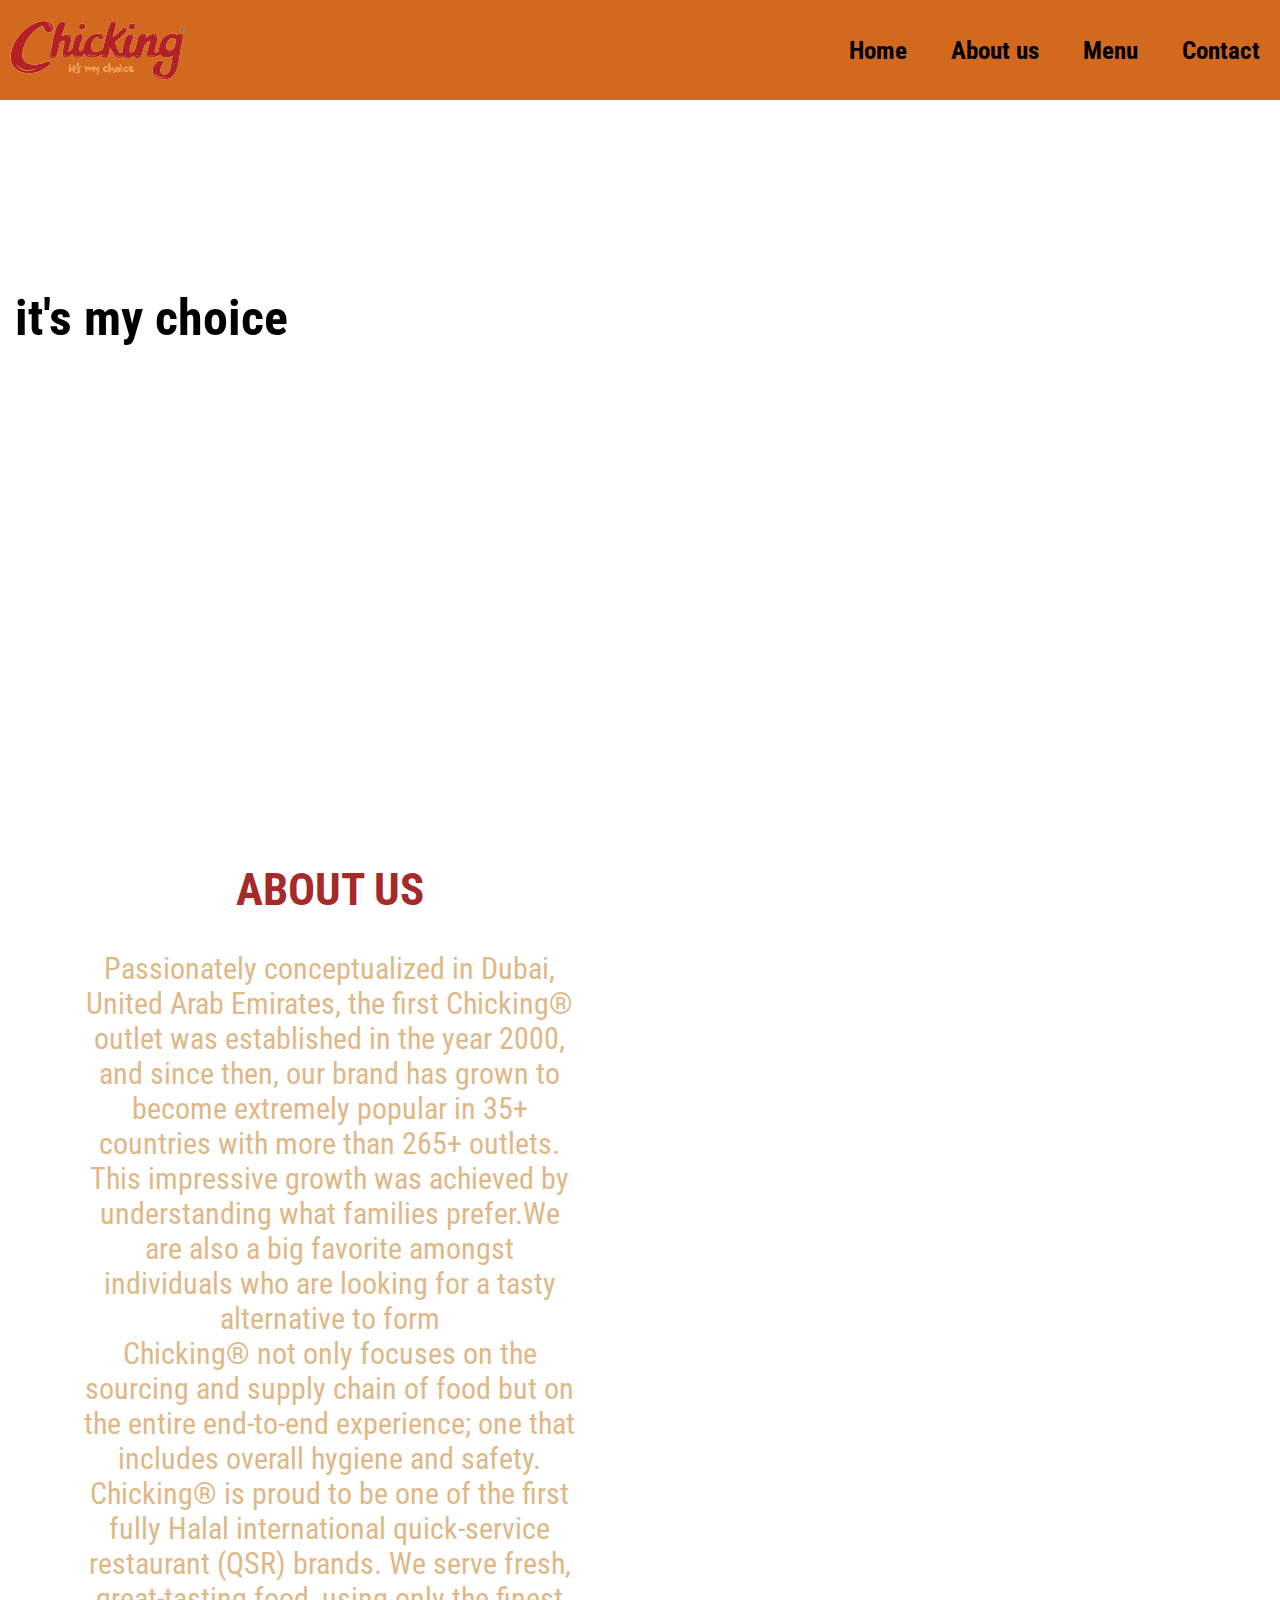
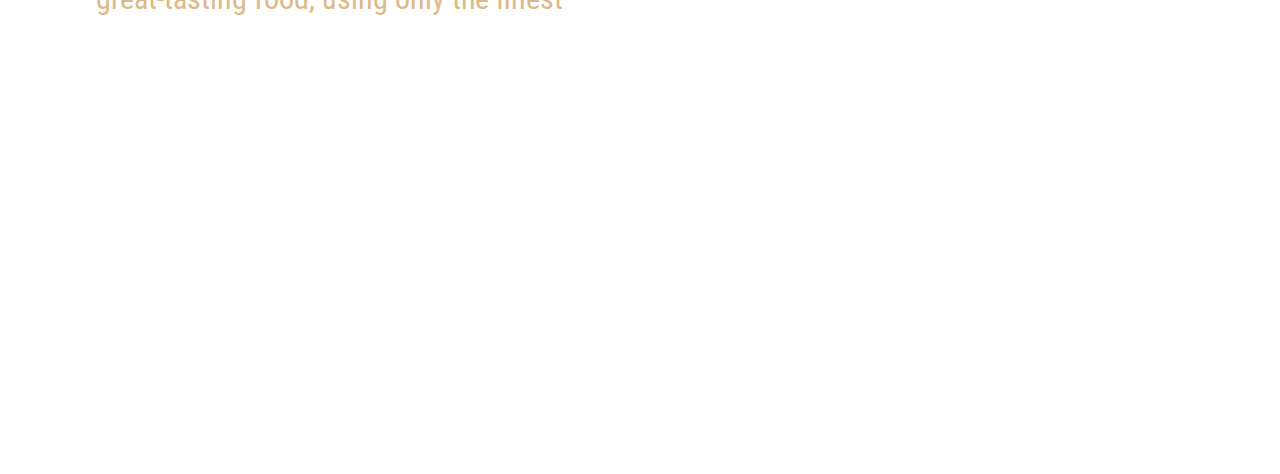
<file: index.html>
<!DOCTYPE html>
<html lang="en">
<head>
    <meta charset="UTF-8">
    <meta name="viewport" content="width=device-width, initial-scale=1.0">
    <title>Document</title>
    <link rel="stylesheet" href="./style.css">
    <!-- fonts -->
    <link rel="preconnect" href="https://fonts.googleapis.com">
    <link rel="preconnect" href="https://fonts.gstatic.com" crossorigin>
    <link href="https://fonts.googleapis.com/css2?family=Roboto+Condensed:wght@300&display=swap" rel="stylesheet">

<link rel="stylesheet" href="https://cdnjs.cloudflare.com/ajax/libs/font-awesome/6.4.0/css/all.min.css" integrity="sha512-iecdLmaskl7CVkqkXNQ/ZH/XLlvWZOJyj7Yy7tcenmpD1ypASozpmT/E0iPtmFIB46ZmdtAc9eNBvH0H/ZpiBw==" crossorigin="anonymous" referrerpolicy="no-referrer"/>
</head>
<body>
    <div class="container" id="container">
        <nav class="navbar">
            <img src="./gallery/logom-removebg-preview.png" alt="img">
            <ul>
                <li class="list"><a href="#container" class="link">Home</a></li>
                <li class="list"><a href="#aboutus" class="link">About us</a></li>
                <li class="list"><a href="./menu.html" class="link">Menu</a></li>
                <li class="list"><a href="#contact" class="link">Contact</a></li>
            </ul>
        </nav>
        <!-- ho me -->
        <section id="home">
            <div class="home">
                <p><br><br> Chicking <br><span id="choice">it's my choice</span></p>
                <!-- <img src="https://www.mashed.com/img/gallery/chicken-wings-are-more-nutritious-than-you-thought/l-intro-1605217268.jpg"  alt=""> -->

            </div>
        </section>
        <section id="aboutus">
            <div class="about-session">
                <div class="heading">
                    <h2> <br> ABOUT US</h2>
                    <P><br> Passionately conceptualized in Dubai, United Arab Emirates, the first Chicking® outlet was established  in the year 2000, and since then, our brand has grown to become extremely popular in 35+ countries with more than 265+ outlets. This impressive growth was achieved by understanding what families prefer.We are also a big favorite amongst individuals who are looking for a tasty alternative to form</P>
                    <p>Chicking® not only focuses on the sourcing and supply chain of food but on the entire end-to-end experience; one that includes overall hygiene and safety.  Chicking® is proud to be one of the first fully Halal international quick-service restaurant (QSR) brands. We serve fresh, great-tasting food, using only the finest</p>
                </div>
            </div>
        </section>

        <!-- contact -->
        <section id="contact">
            <div class="margin">
                <div class="map">
                    <iframe src="https://www.google.com/maps/embed?pb=!1m18!1m12!1m3!1d3929.2877229980663!2d76.29903017459466!3d9.993075073154715!2m3!1f0!2f0!3f0!3m2!1i1024!2i768!4f13.1!3m3!1m2!1s0x3b080dab1d23c133%3A0x3a21a05b65344fe4!2sChicking!5e0!3m2!1sen!2sin!4v1691738737221!5m2!1sen!2sin" width="100%" height="500" style="border:0;" allowfullscreen="" loading="lazy" referrerpolicy="no-referrer-when-downgrade"></iframe>
                </div>
                <!-- <div class="maroon-margin">
                    <h2><br> SUBSCRIBE</h2>
                    <br><br>
                    <p>Sign up to hear for special newsletter, and events.</p>
                    <br>
                    <input type="email"id="" placeholder="Email Address">
                    <button>SUBMIT</button>
                </div> -->
            </div>
        </section>
       
    </div>
</body>
</html>
</file>
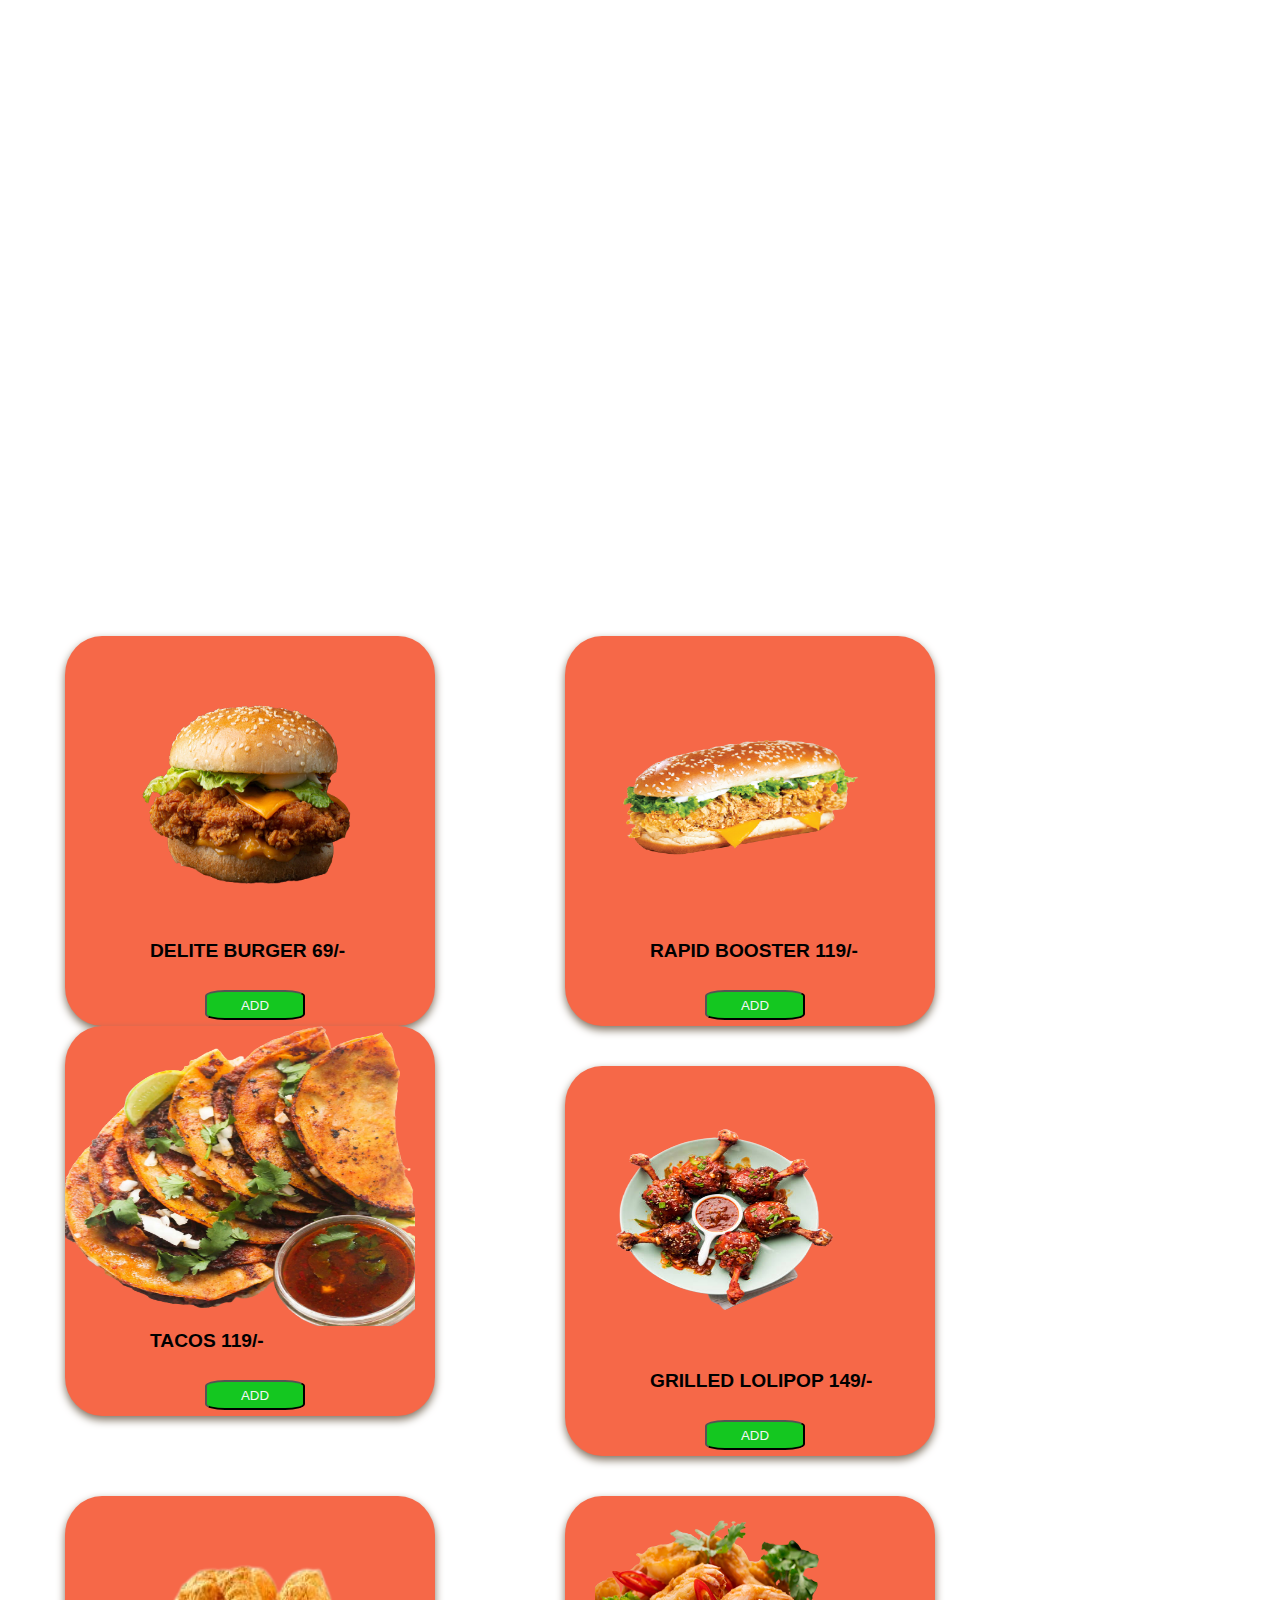
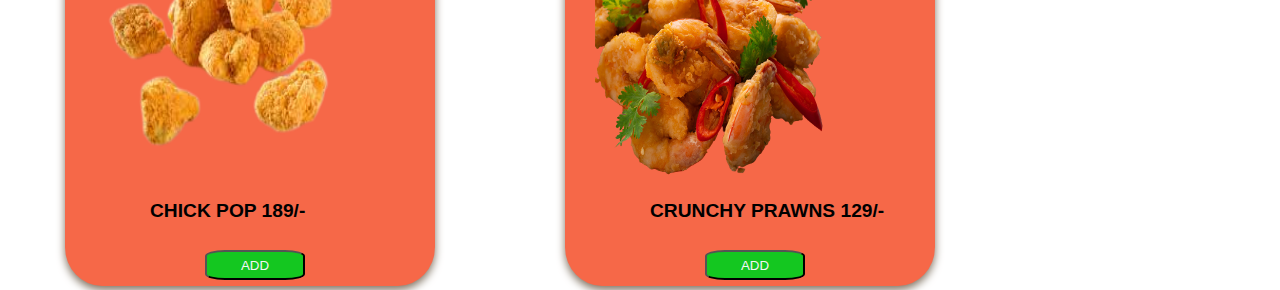
<file: menu.html>
<!DOCTYPE html>
<html lang="en">
<head>
    <meta charset="UTF-8">
    <meta name="viewport" content="width=device-width, initial-scale=1.0">
    <title>Document</title>
    <link rel="stylesheet" href="./style.css">
</head>
<body>
    <header></header>
    <div class="menu-details">
        <br><br>
        <div class="menu-icon">
            <img  height="300px" width="350px" src="./gallery/delite_burger_69-removebg-preview.png" alt="img">
            <label for="">DELITE BURGER 69/-</label><br><br>
            <button class="space">ADD </button>
        </div>
        <div class="menu-icon">
            <img  height="300px" width="350px" src="./gallery/RAPID_BOOSTER-removebg-preview.png" alt="img">
            <label for="">RAPID BOOSTER 119/-</label><br><br>
            <button class="space">ADD</button>
        </div>
        <div class="menu-icon">
            <img  height="300px" width="350px" src="./gallery/beef-birria-tacos-scaled-removebg-preview.png" alt="img">
            <label>TACOS 119/-</label><br><br>
            <button class="space">ADD</button>
        </div> <br><br>
        <div class="menu-icon" id="menu-icon2">
            <img  height="300px" width="250px" src="./gallery/grilled_lolipop-removebg-preview.png" alt="img">
            <label>GRILLED LOLIPOP 149/-</label><br><br>
            <button class="space">ADD</button>
        </div>
        <div class="menu-icon" id="menu-icon2">
            <img  height="300px" width="250px" src="./gallery/CHICKPOP-removebg-preview.png" alt="img">
            <label>CHICK POP 189/-</label><br><br>
            <button class="space">ADD</button>
        </div>
        <div class="menu-icon" id="menu-icon2">
            <img  height="300px" width="250px" src="./gallery/Thai-Crispy-Garlic-Prawns3-removebg-preview.png" alt="img">
            <label>CRUNCHY PRAWNS 129/-</label><br><br>
            <button class="space">ADD</button>
        </div>
    </div>
</section>
</body>
</html>
</file>
<file: style.css>
*{
    margin: 0px;
    padding: 0px;
    font-family: 'Roboto Condensed', sans-serif;
}

.container{
    width: 100%;
    height: 100vh;
    background-color: white;
    position: relative;
}

.navbar{
    display: flex;
    justify-content: space-between;
    align-items: center;
    height: 100px;
    width: 100%;
    background-color: chocolate;
}

.list{
    display: inline-block;
    list-style: none;
    margin: 10px 20px;
    font-size: 25px;
    font-weight: bold;

}

.link{
    text-decoration: none;
    color:black;

}

#choice{
    color: black;
    font-size: 50px;
}
.home p{
    background-image: url('https://www.mashed.com/img/gallery/chicken-wings-are-more-nutritious-than-you-thought/l-intro-1605217268.jpg');
    height: 680px;
    width: 2500px;
    background-repeat: no-repeat;
    font-size: 50px;
    font-weight: bold;
    color:white;
    padding: 15px;
    background-size: cover;
    }

.about-session{
    background-image: url('https://images7.alphacoders.com/132/1324477.png');
    background-repeat: no-repeat;
    height: 760px;
    width: 100%;
    display: grid;
    grid-template-columns: repeat(2,1fr);
    gap: 2rem;
}

.heading {
    text-align: center;
    color: burlywood ;
    font-size: 30px;
    height: 500px;
    width: 80%;
    margin: 0 80px;
}

.heading h2{
    color: brown;
}

html{
    scroll-behavior: smooth;
}

header{
        width: 100%;
        height: 600px;
        background-image: url('https://b.zmtcdn.com/data/pictures/chains/8/200988/8a9ba7a9933d315b3df70478cb1236df.jpg');
        background-attachment: fixed;
        opacity: .9;
    }


    .menu-icon{
        background-color:  rgb(246, 104, 72);
        height: 390px;
        width: 370px;
        border-radius: 10%;
        float: left;/* to arrange in line || instead of margin left */
        margin: 0px 65px;
        box-shadow: 0 4px 8px 0 rgb(130, 116, 99);
    }
    
    
    .menu-icon label{
       margin-left: 85px;
       font-size: larger;
       font-weight: bold;
       font-family: 'REM', sans-serif;
    }
     
    .menu-icon button{
        margin-left: 140px;
        background-color: rgb(20, 199, 32);
        color: whitesmoke;
        width: 100px;
        height: 30px;
        border-radius: 20%;
    }
    
    .space{
        margin: 10px 20px;
    } 
    
    #menu-icon2{
        margin-top: 40px;
        
    }
    
    #menu-icon2 img{
        margin-left: 30px;
    }

/* .red-margin{
    height: 110px;
    width: 100%;
    background-color: red;
}

.maroon-margin{
    height: 290px;
    width: 100%;
    background-color: red;
    background-color: maroon;
}

.maroon-margin h2{
    text-align: center;
    font-weight: bolder;
    font-size: 45px;
    color: white;
    
}

.maroon-margin p{
    text-align: center;
    color: aliceblue;
    font: 1em sans-serif;
}

.maroon-margin input{
    height: 30px;
    width: 300px;
    text-align: center;
    margin-left: 590px;

}

.maroon-margin button{
    height: 30px;
    width: 110px;
    background-color: red;
    border: red;
} */

/* input:hover{
    box-shadow: 0 4px 8px 0 bisque;
} */

.up-arrow{
    float: right;
    margin: 0px 10px 50px 0px;
}

button:hover{
    background-color: darkolivegreen;
    opacity: .9;
}
</file>
